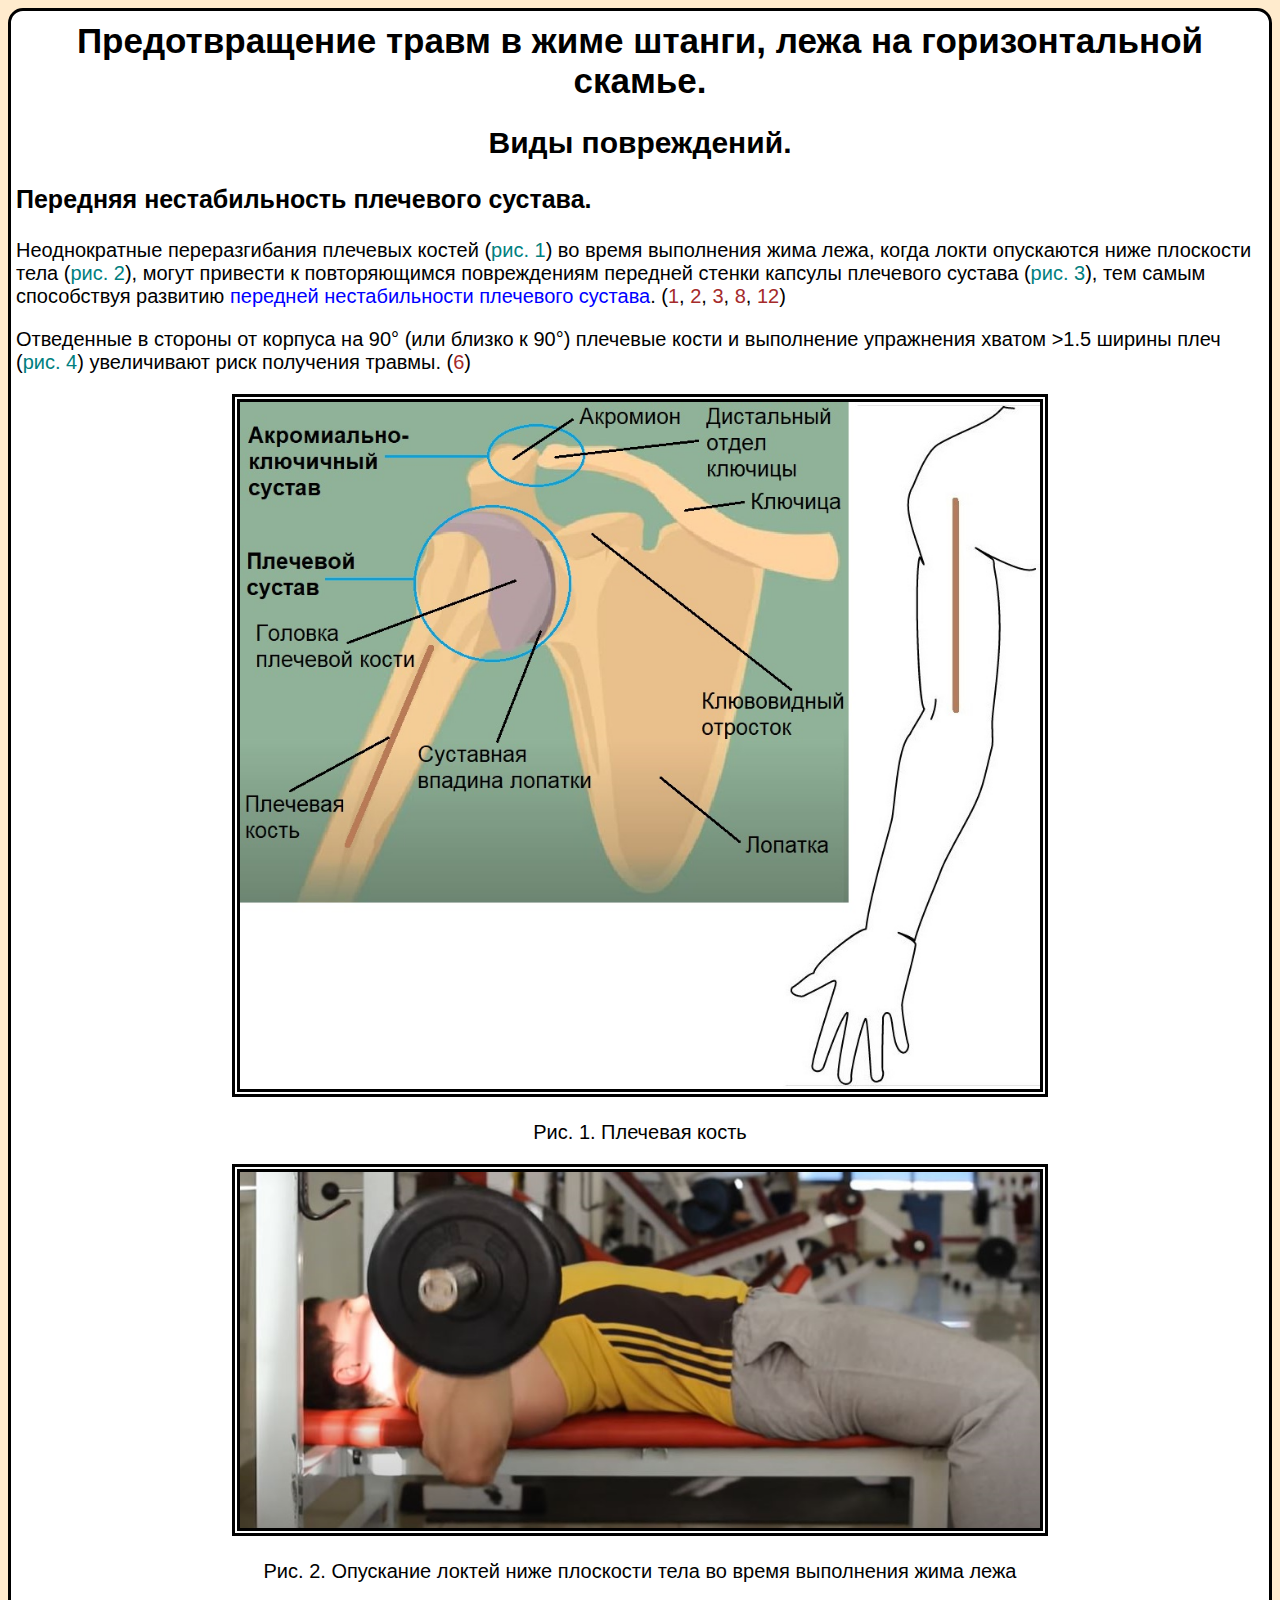
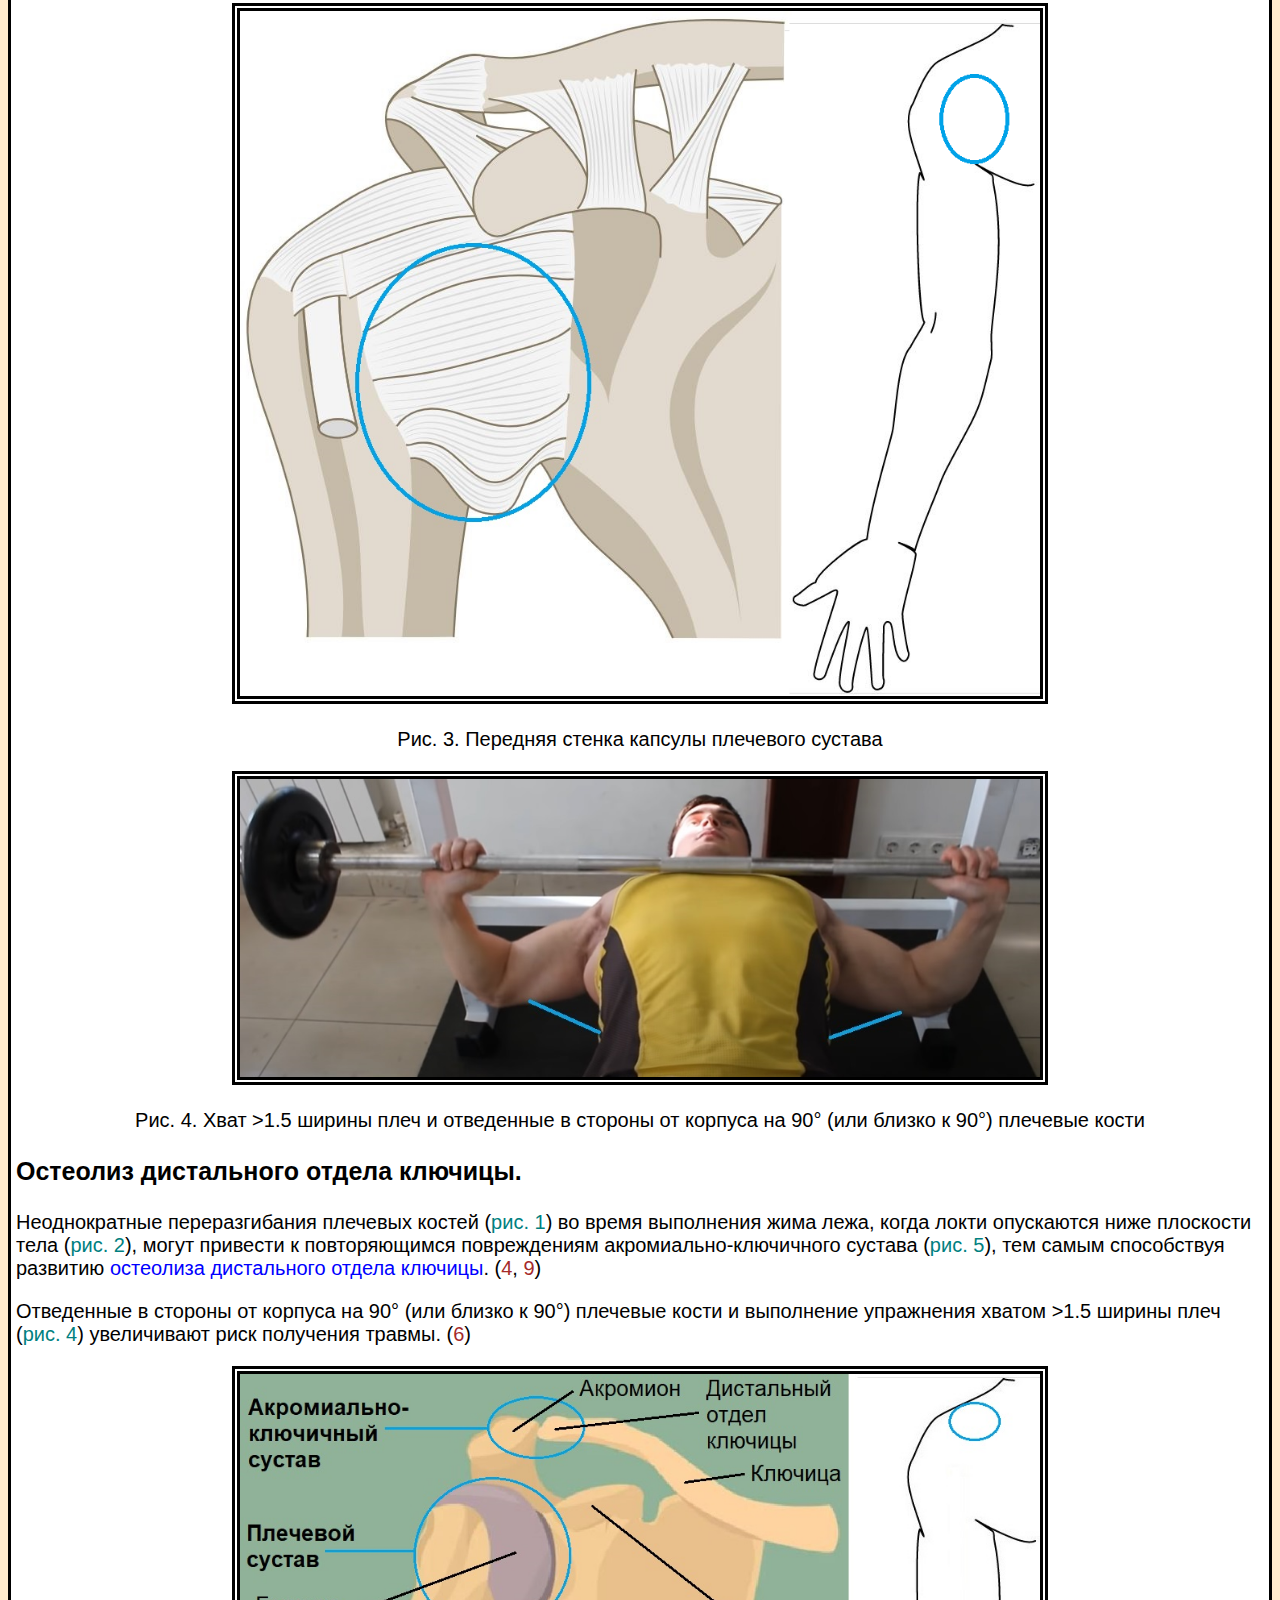
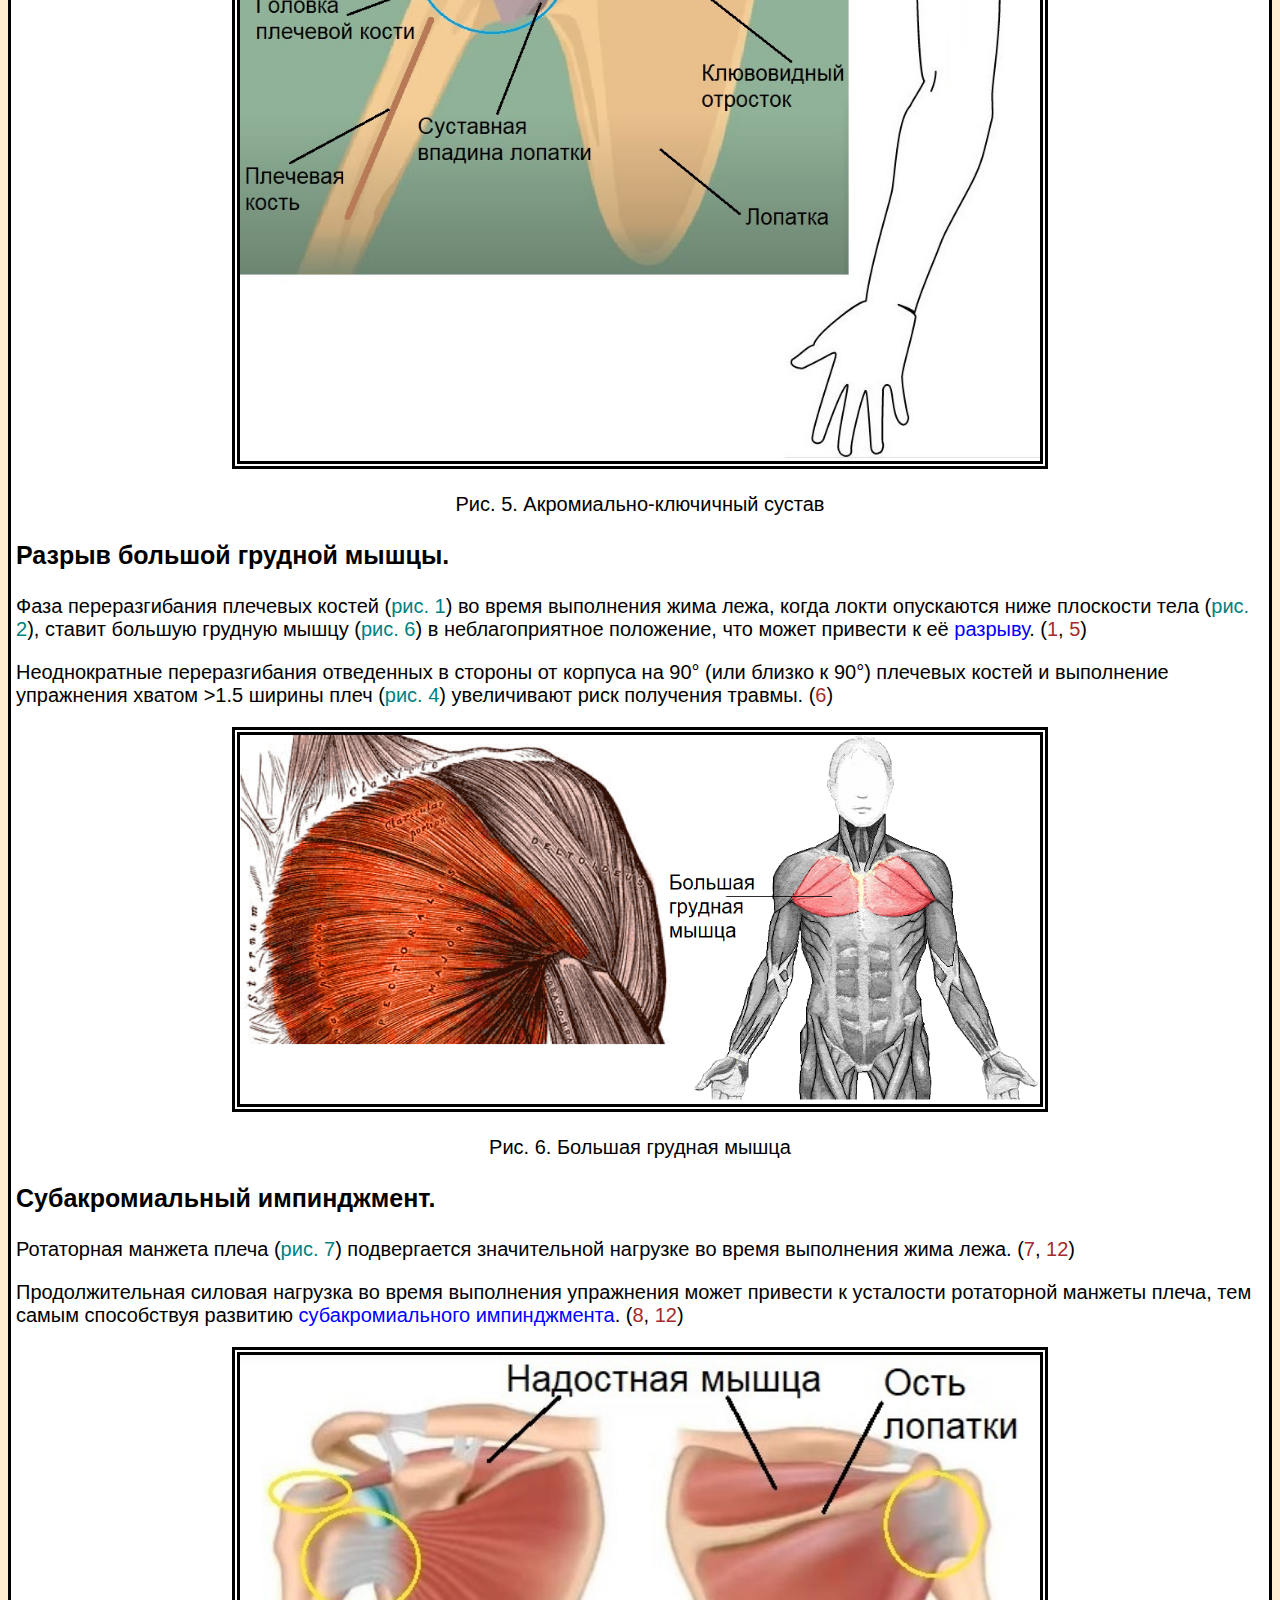
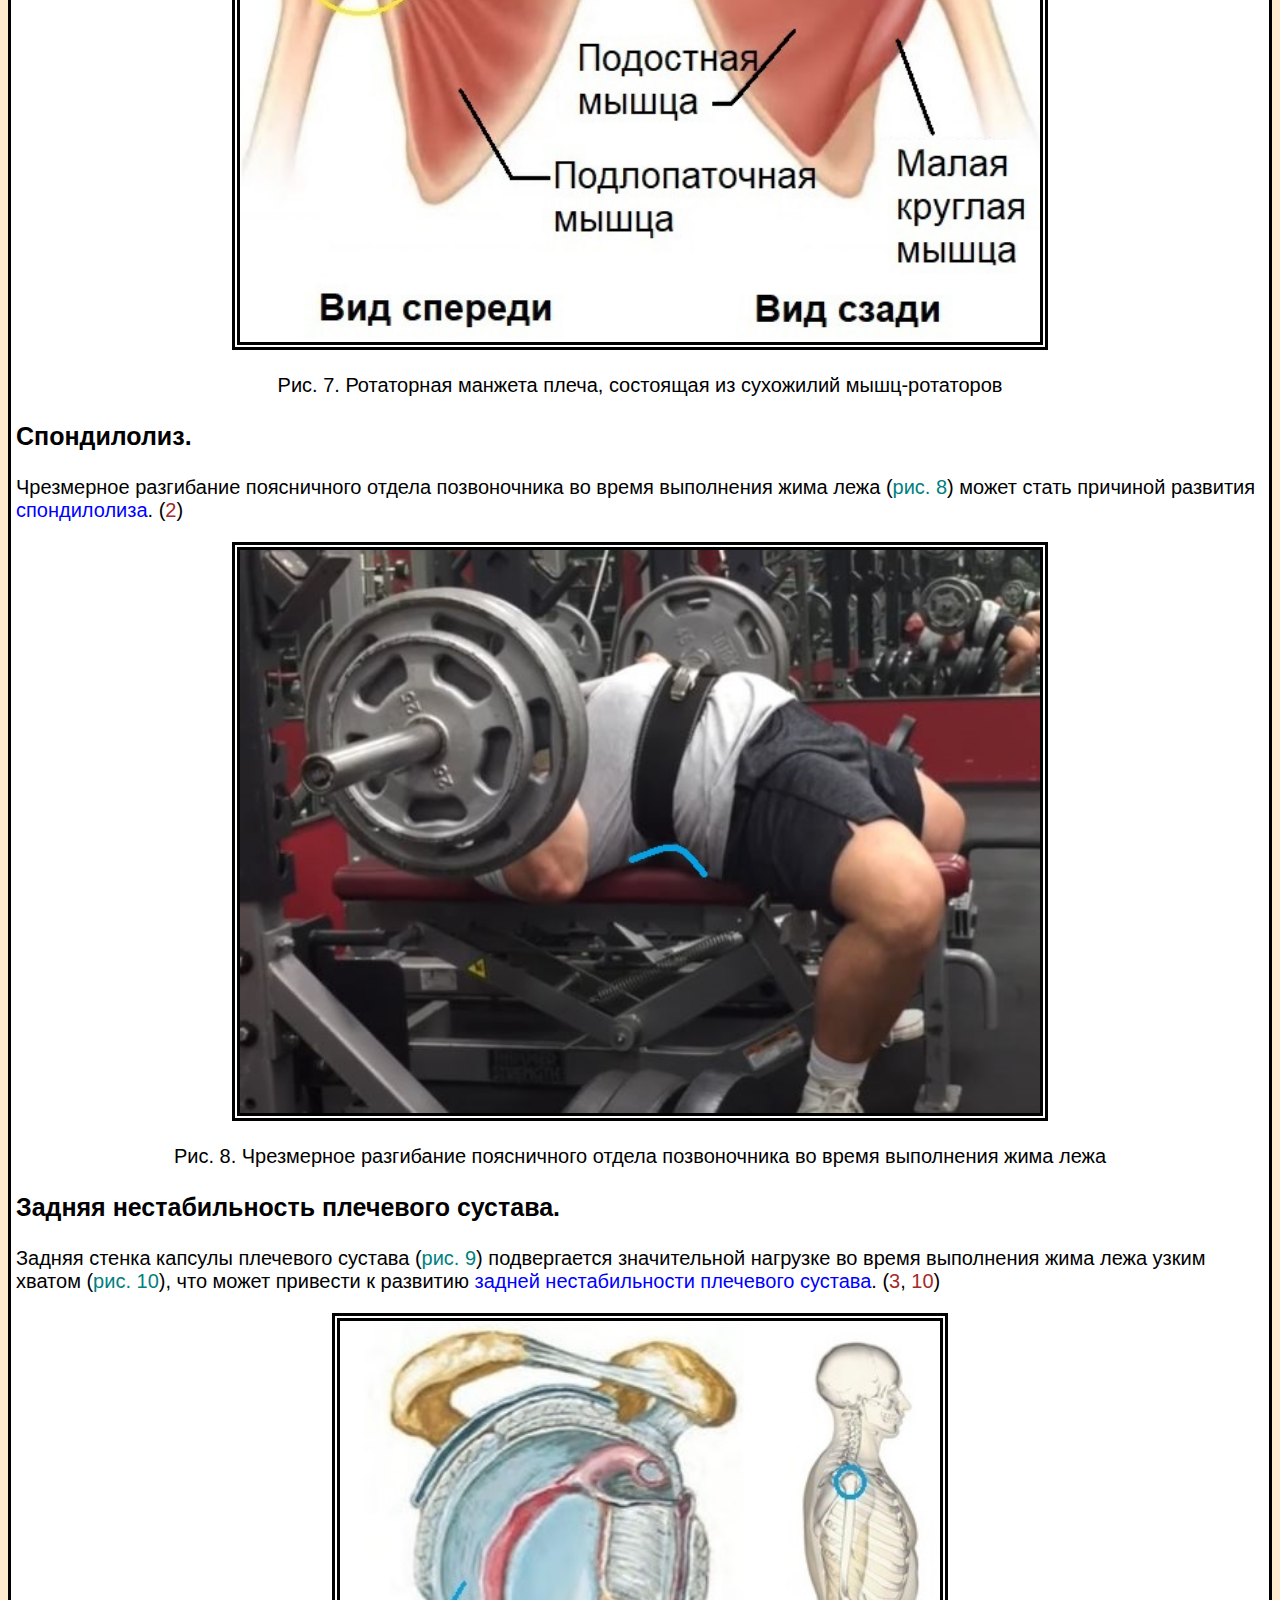
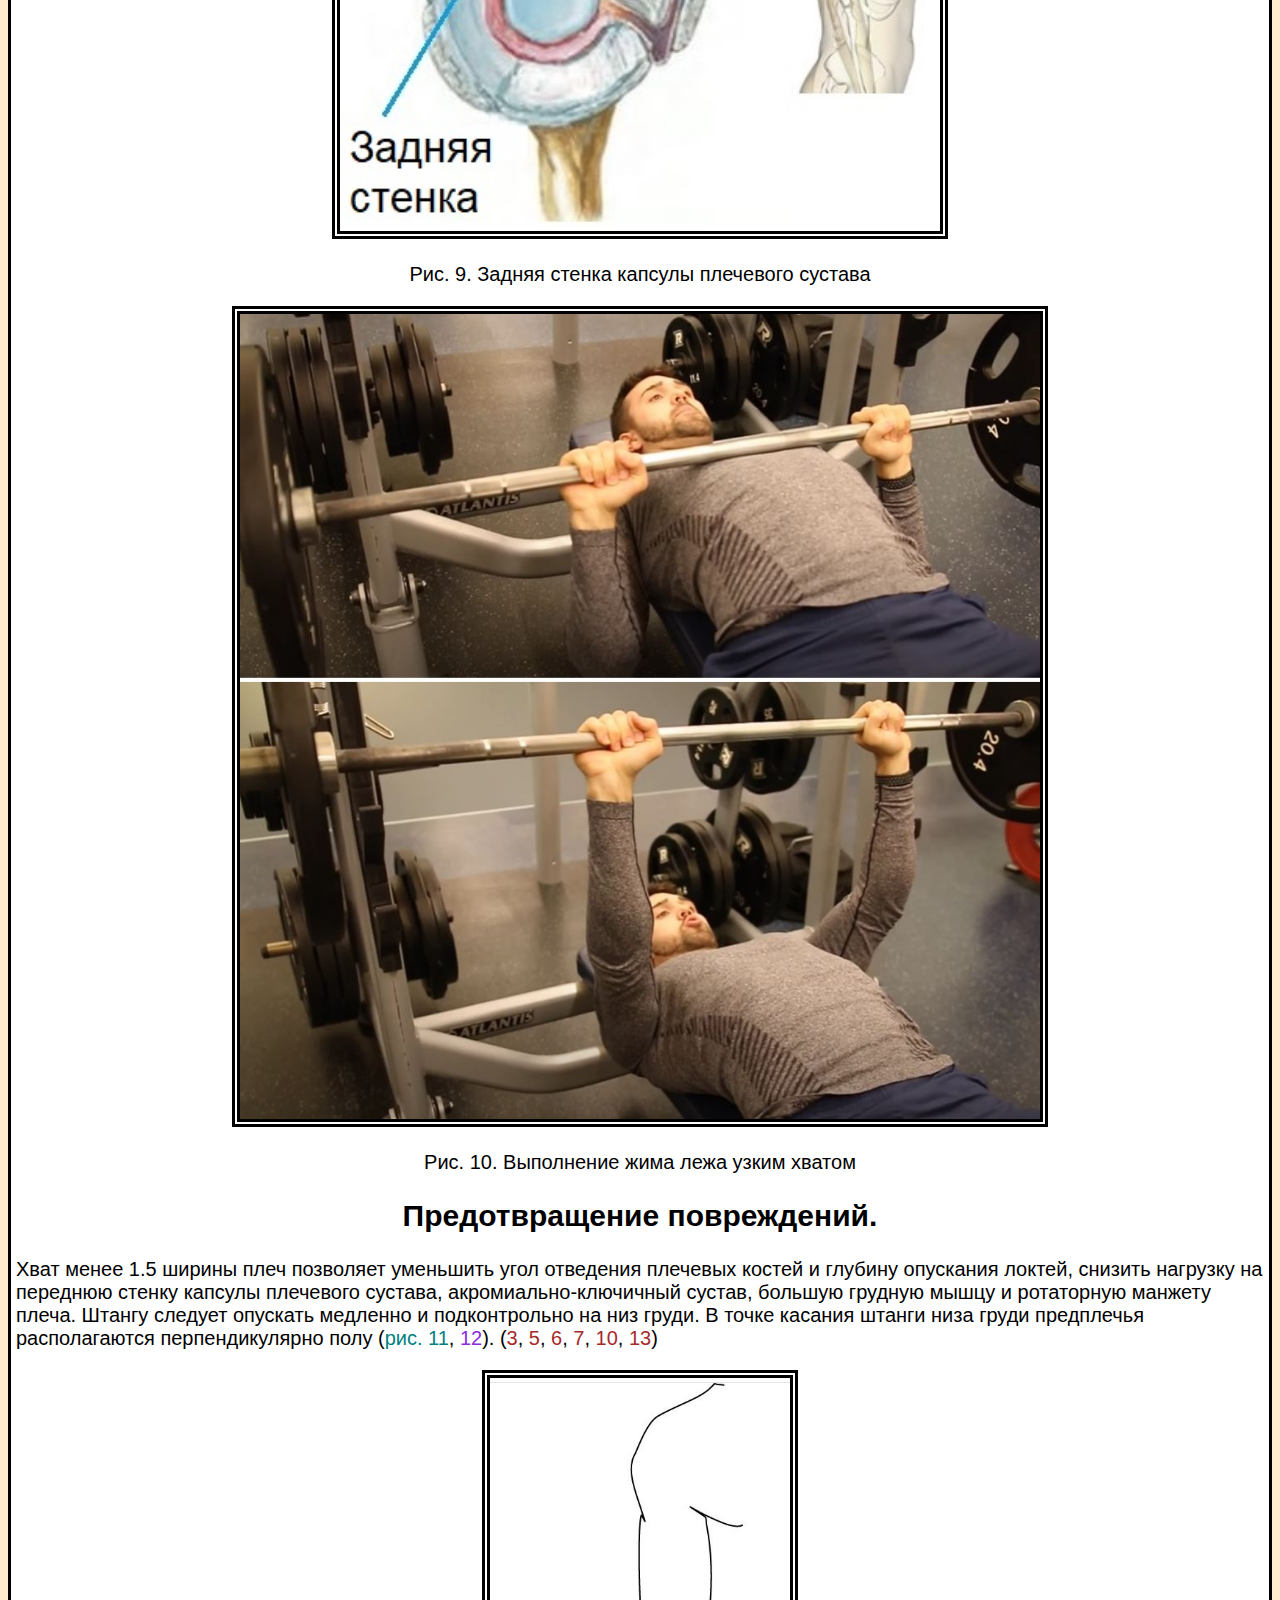
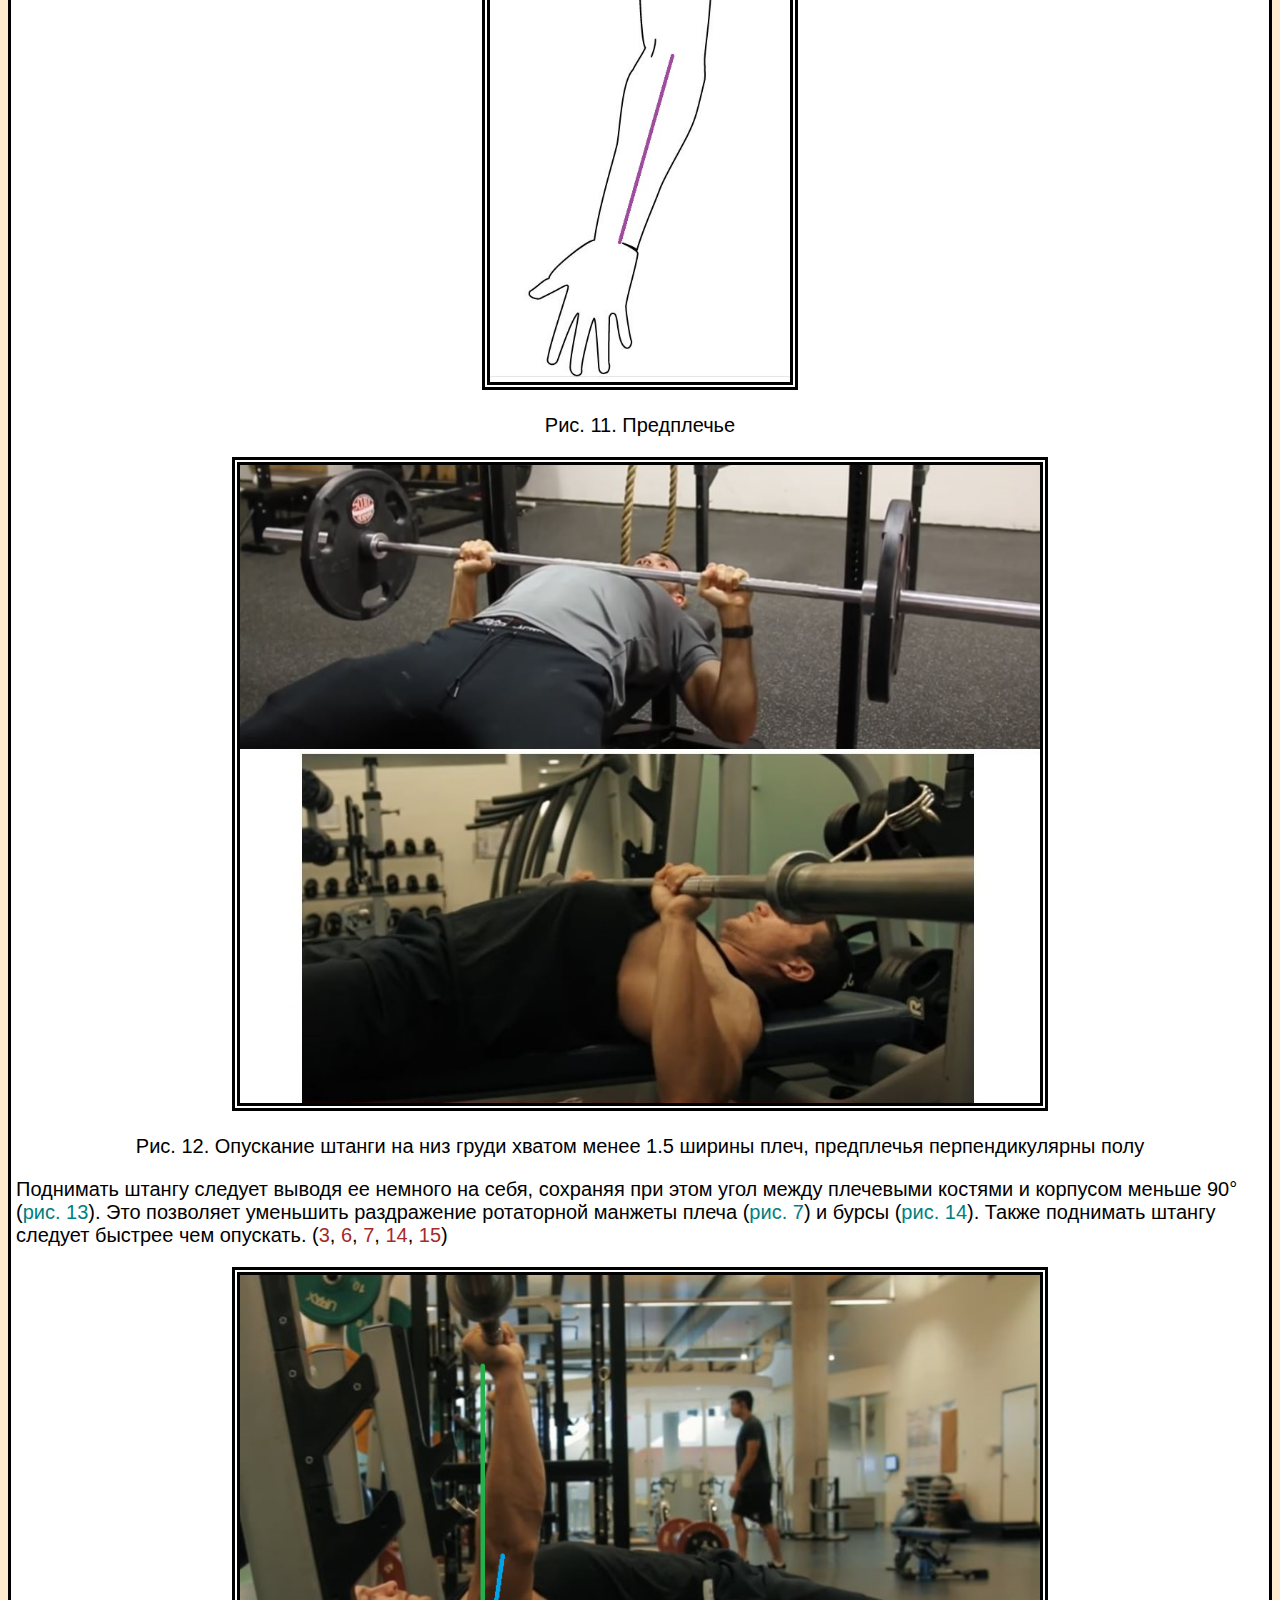
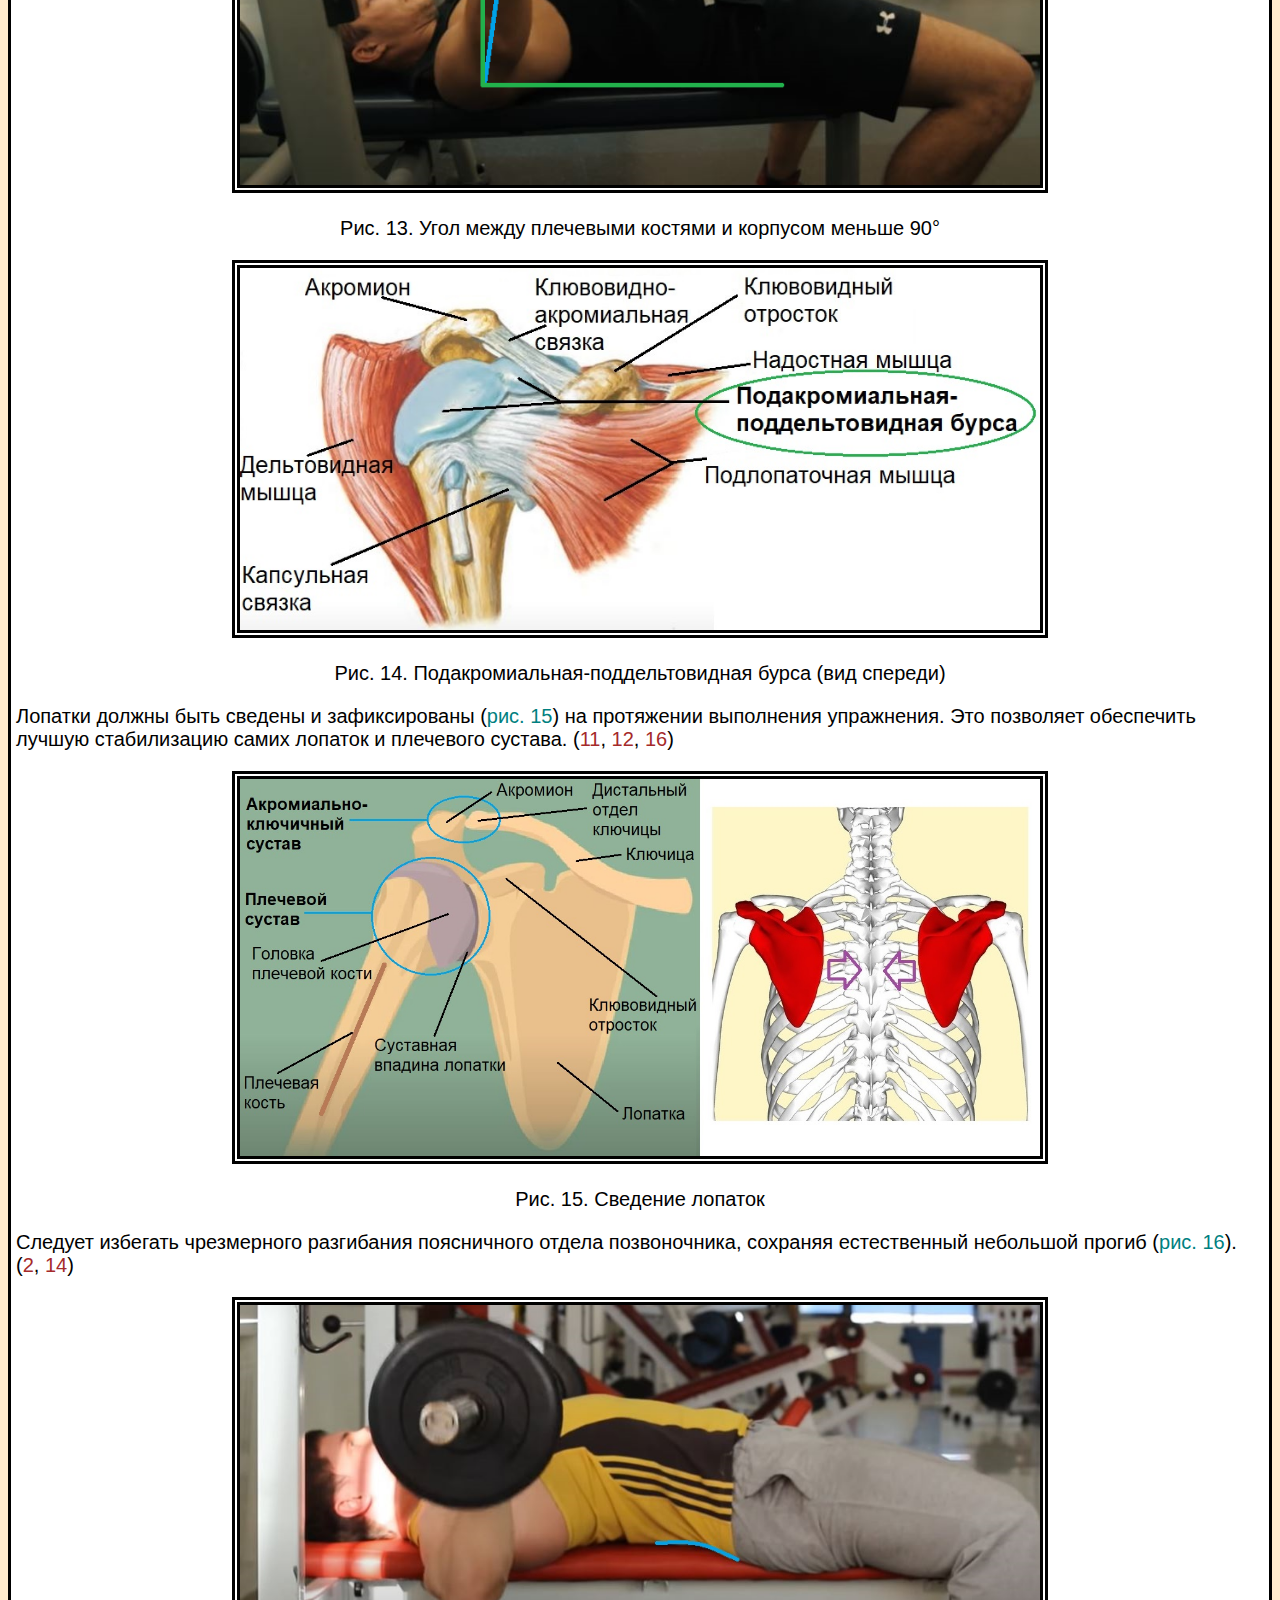
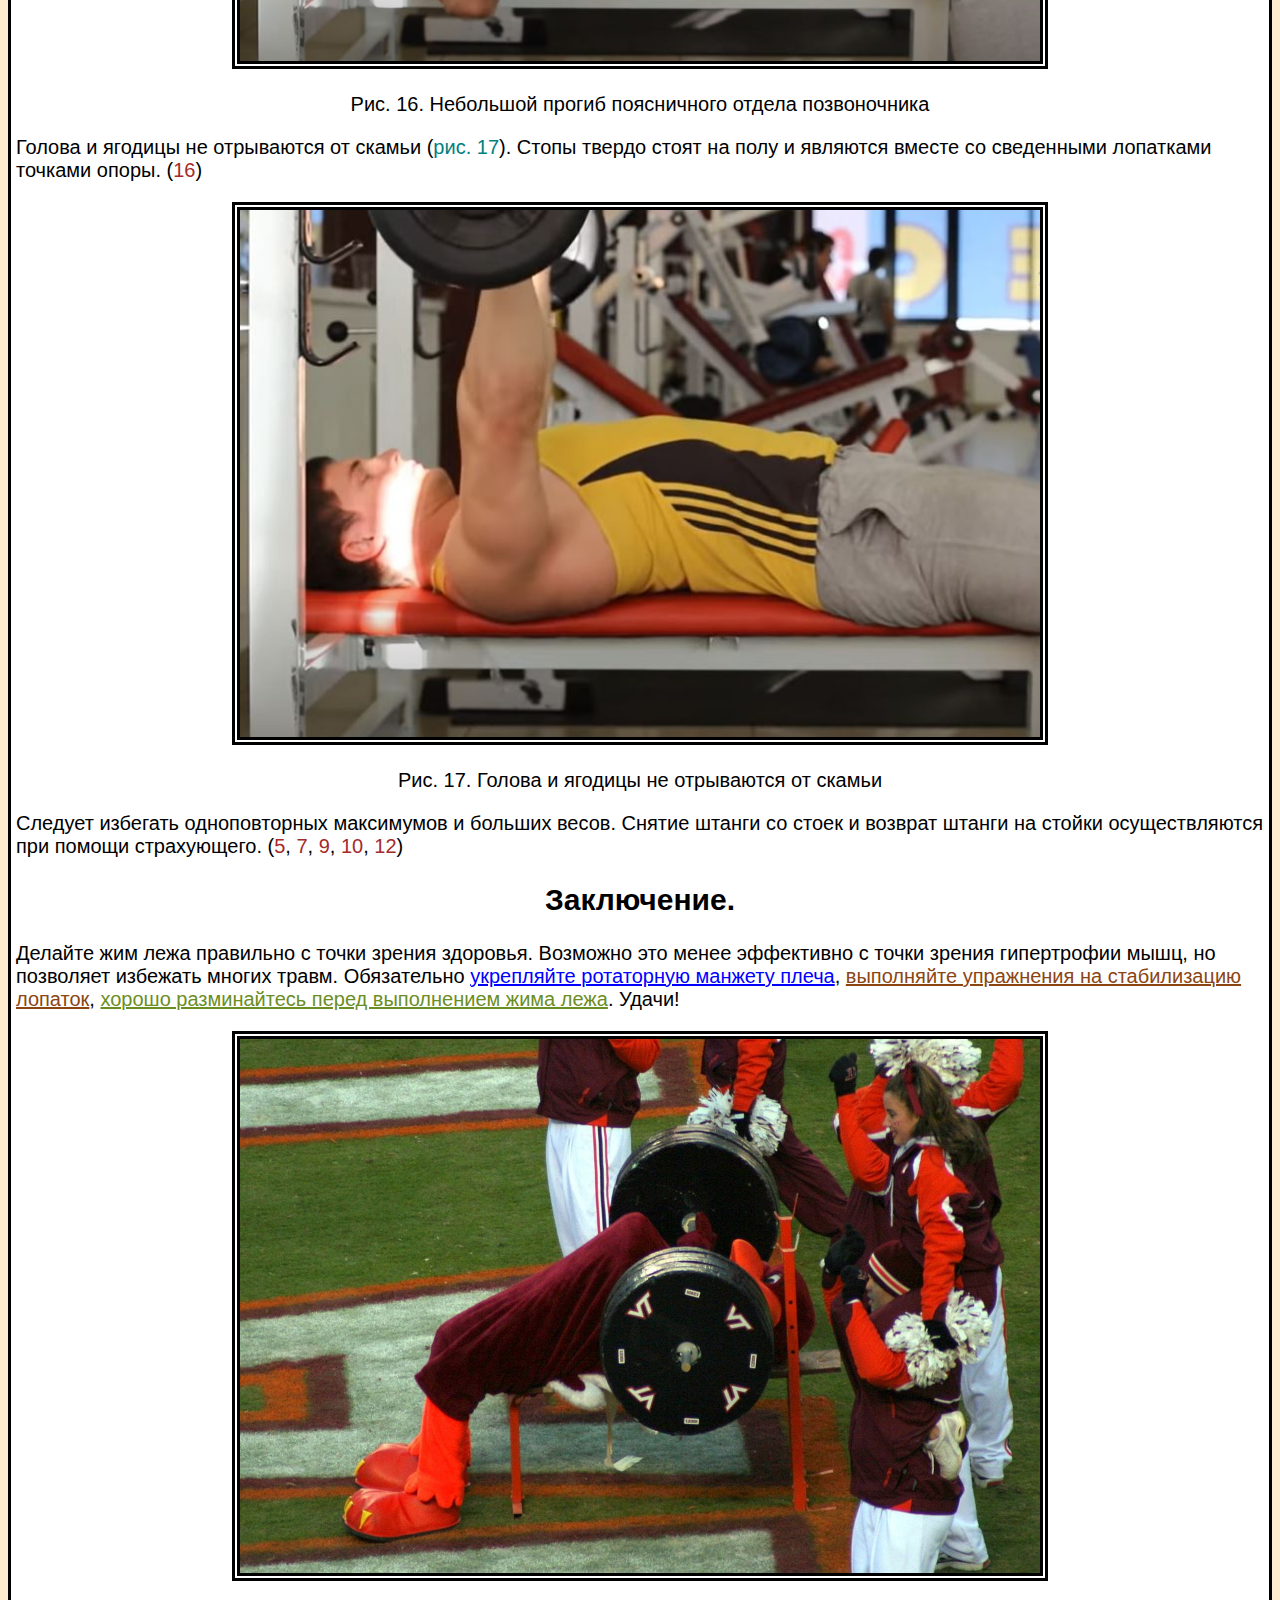
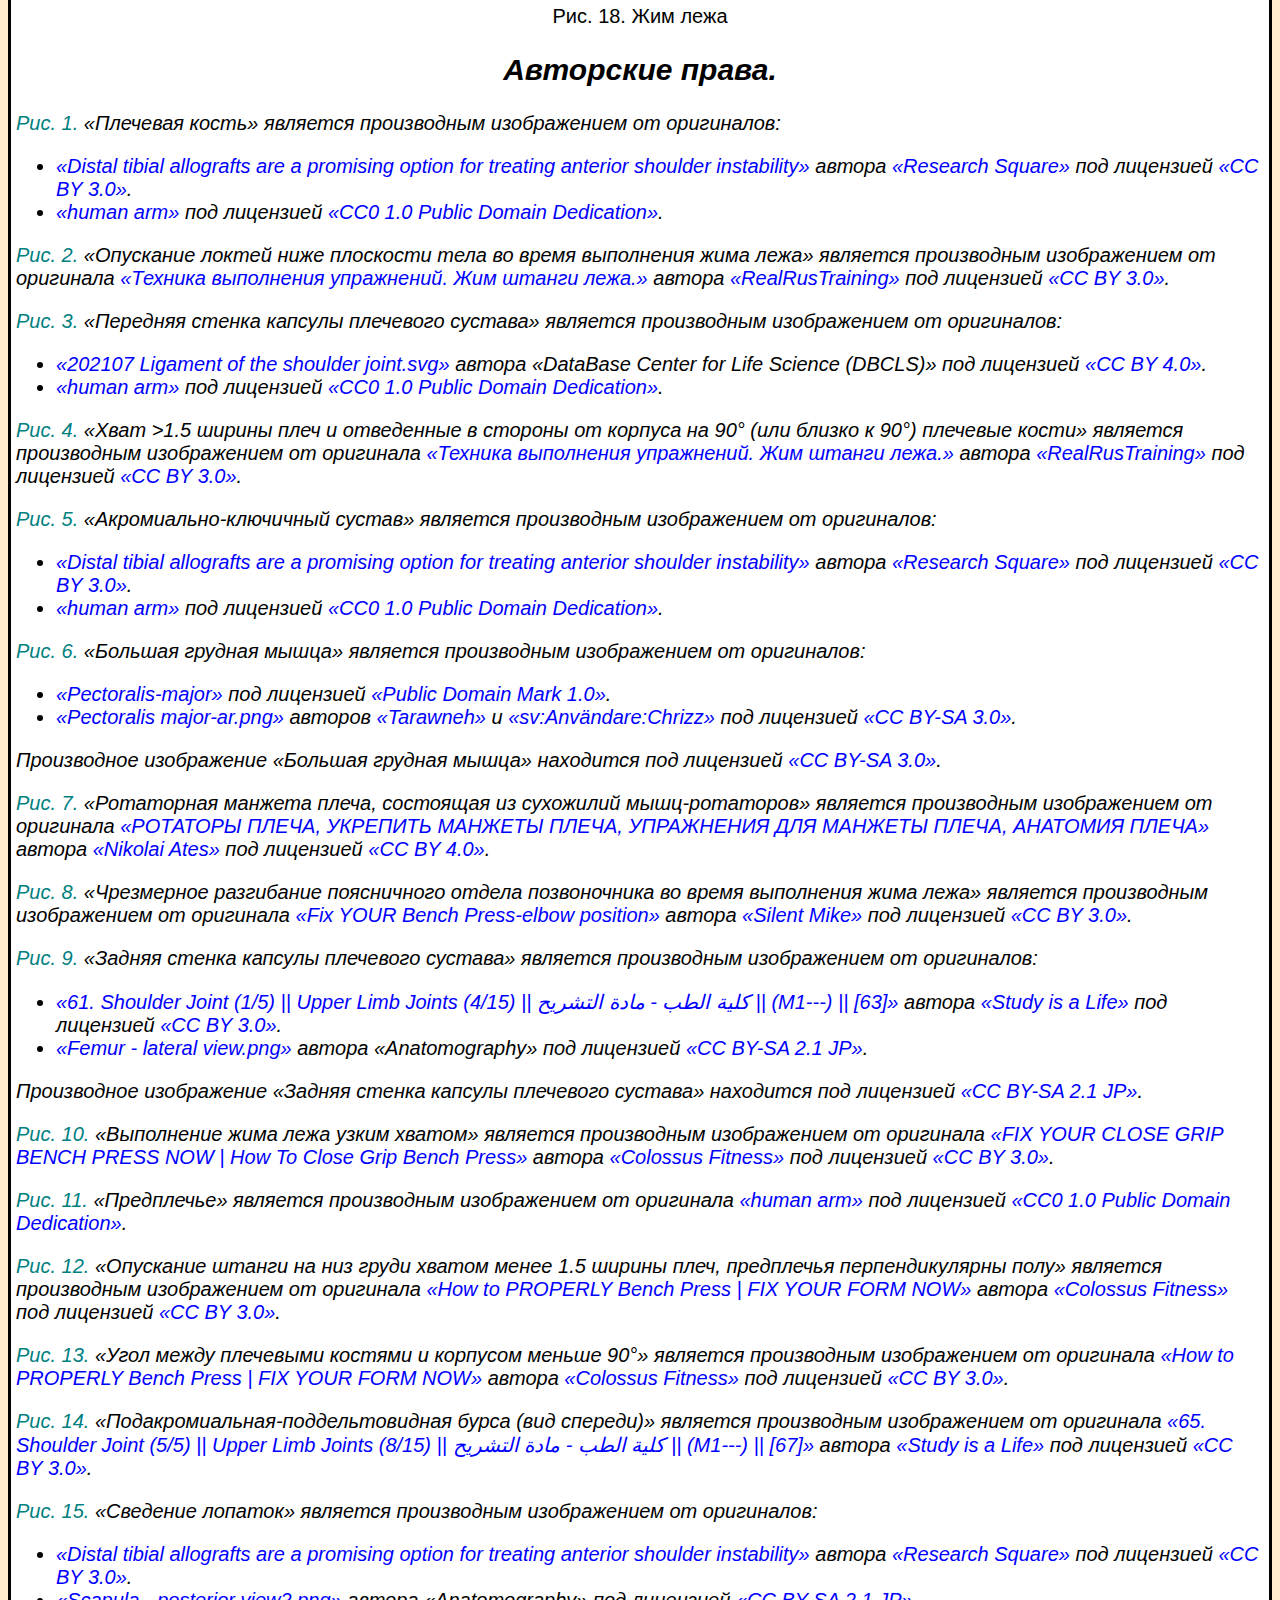
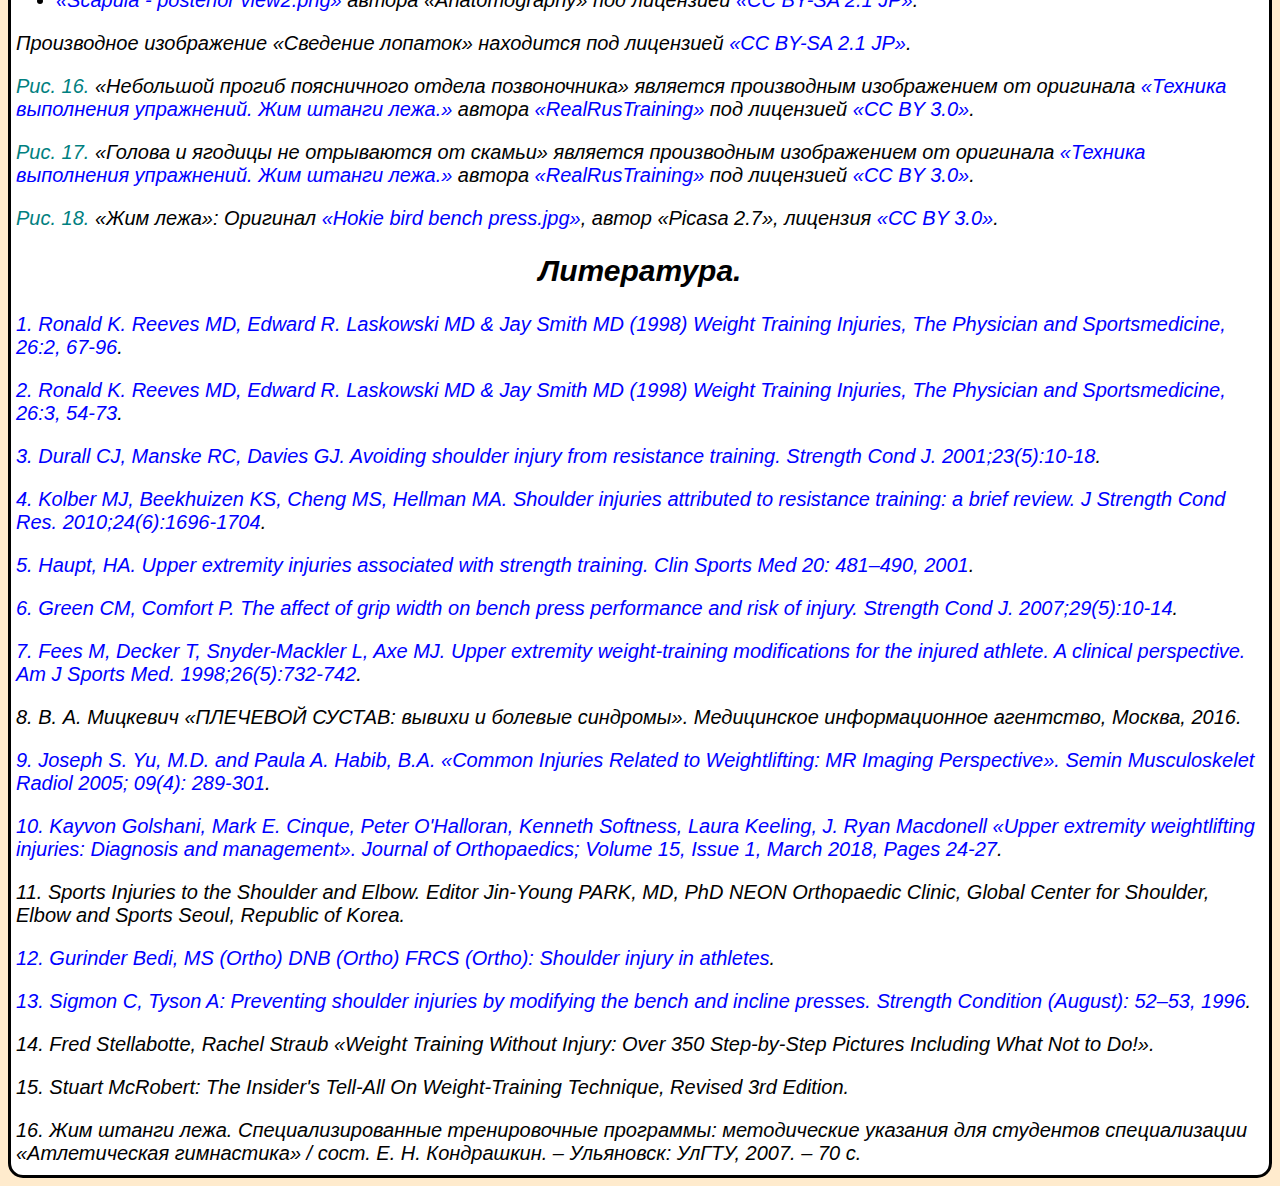
<file: index.html>
<!DOCTYPE html>
<html lang="ru">

<head>
    <meta charset="UTF-8">
    <meta name="viewport" content="width=device-width">
    <meta name="description" content="виды повреждений и их предотвращение в жиме лежа">
    <meta name="keywords" content="жим лежа, передняя нестабильность плечевого сустава, остеолиз дистального отдела ключицы, 
    разрыв большой грудной мышцы, импинджмент, спондилолиз, задняя нестабильность плечевого сустава">
    <title>Жим лежа без травм</title>
    <link rel="stylesheet" href="./css/style.css">
</head>

<body>
    <article>
        <header>
            <h1>Предотвращение травм в жиме штанги, лежа на горизонтальной скамье.</h1>
        </header>
        <main>
            <section>
                <h2>Виды повреждений.</h2>
                <section>
                    <h3>Передняя нестабильность плечевого сустава.</h3>
                    <p>Неоднократные переразгибания плечевых костей
                        (<a href="#img1" class="imgdop">рис. 1</a>)
                        во время выполнения жима лежа, когда локти опускаются ниже плоскости тела
                        (<a href="#img2" class="imgdop">рис. 2</a>),
                        могут привести к повторяющимся повреждениям передней стенки капсулы плечевого сустава
                        (<a href="#img3" class="imgdop">рис. 3</a>),
                        тем самым способствуя развитию
                        <a href="https://www.youtube.com/watch?v=wBUT03mpJxk" target="_blank">
                            передней нестабильности плечевого сустава</a>.
                        (<a href="#s1" class="dop">1</a>,
                        <a href="#s2" class="dop">2</a>,
                        <a href="#s3" class="dop">3</a>,
                        <a href="#s8" class="dop">8</a>,
                        <a href="#s12" class="dop">12</a>)
                    </p>
                    <p>Отведенные в стороны от корпуса на 90° (или близко к 90°) плечевые кости и выполнение упражнения
                        хватом >1.5 ширины плеч
                        (<a href="#img4" class="imgdop">рис. 4</a>)
                        увеличивают риск получения травмы.
                        (<a href="#s6" class="dop">6</a>)
                    </p>
                    <div class="flex">
                        <a href="./img/humerus.jpg" target="_blank">
                            <img src="./img/humerus.jpg" alt="" id="img1"></a>
                    </div>
                    <p class="title">Рис. 1. Плечевая кость</p>
                    <div class="flex">
                        <a href="./img/dropping-the-elbows.jpg" target="_blank">
                            <img src="./img/dropping-the-elbows.jpg" alt="" id="img2"></a>
                    </div>
                    <p class="title">Рис. 2. Опускание локтей ниже плоскости тела во время выполнения жима лежа</p>
                    <div class="flex">
                        <a href="./img/anterior-capsule.jpg" target="_blank">
                            <img src="./img/anterior-capsule.jpg" alt="" id="img3"></a>
                    </div>
                    <p class="title">Рис. 3. Передняя стенка капсулы плечевого сустава</p>
                    <div class="flex">
                        <a href="./img/grip-width-and-shoulders-abduction.jpg" target="_blank">
                            <img src="./img/grip-width-and-shoulders-abduction.jpg" alt="" id="img4"></a>
                    </div>
                    <p class="title">Рис. 4. Хват >1.5 ширины плеч и отведенные в стороны от корпуса на 90°
                        (или близко к 90°) плечевые кости</p>
                </section>
                <section>
                    <h3>Остеолиз дистального отдела ключицы.</h3>
                    <p>Неоднократные переразгибания плечевых костей
                        (<a href="#img1" class="imgdop">рис. 1</a>)
                        во время выполнения жима лежа, когда локти опускаются ниже плоскости тела
                        (<a href="#img2" class="imgdop">рис. 2</a>),
                        могут привести к повторяющимся повреждениям акромиально-ключичного сустава
                        (<a href="#img5" class="imgdop">рис. 5</a>),
                        тем самым способствуя развитию
                        <a href="https://www.youtube.com/watch?v=fHK1ltppumw" target="_blank">
                            остеолиза дистального отдела ключицы</a>.
                        (<a href="#s4" class="dop">4</a>,
                        <a href="#s9" class="dop">9</a>)
                    </p>
                    <p>Отведенные в стороны от корпуса на 90° (или близко к 90°) плечевые кости и выполнение упражнения
                        хватом >1.5 ширины плеч
                        (<a href="#img4" class="imgdop">рис. 4</a>)
                        увеличивают риск получения травмы.
                        (<a href="#s6" class="dop">6</a>)
                    </p>
                    <div class="flex">
                        <a href="./img/acromioclavicular-joint.jpg" target="_blank">
                            <img src="./img/acromioclavicular-joint.jpg" alt="" id="img5"></a>
                    </div>
                    <p class="title">Рис. 5. Акромиально-ключичный сустав</p>
                </section>
                <section>
                    <h3>Разрыв большой грудной мышцы.</h3>
                    <p>Фаза переразгибания плечевых костей
                        (<a href="#img1" class="imgdop">рис. 1</a>)
                        во время выполнения жима лежа, когда локти опускаются ниже плоскости тела
                        (<a href="#img2" class="imgdop">рис. 2</a>),
                        ставит большую грудную мышцу
                        (<a href="#img6" class="imgdop">рис. 6</a>)
                        в неблагоприятное положение, что может привести к её
                        <a href="https://www.youtube.com/watch?v=YGCdcaZpPQk" target="_blank">
                            разрыву</a>.
                        (<a href="#s1" class="dop">1</a>,
                        <a href="#s5" class="dop">5</a>)
                    </p>
                    <p>Неоднократные переразгибания отведенных в стороны от корпуса на 90° (или близко к 90°)
                        плечевых костей и выполнение упражнения хватом >1.5 ширины плеч
                        (<a href="#img4" class="imgdop">рис. 4</a>)
                        увеличивают риск получения травмы.
                        (<a href="#s6" class="dop">6</a>)
                    </p>
                    <div class="flex">
                        <a href="./img/pectoralis-major.jpg" target="_blank">
                            <img src="./img/pectoralis-major.jpg" alt="" id="img6"></a>
                    </div>
                    <p class="title">Рис. 6. Большая грудная мышца</p>
                </section>
                <section>
                    <h3>Субакромиальный импинджмент.</h3>
                    <p>Ротаторная манжета плеча
                        (<a href="#img7" class="imgdop">рис. 7</a>)
                        подвергается значительной нагрузке во время выполнения жима лежа.
                        (<a href="#s7" class="dop">7</a>,
                        <a href="#s12" class="dop">12</a>)
                    </p>
                    <p>Продолжительная силовая нагрузка во время выполнения упражнения может привести к усталости
                        ротаторной манжеты плеча, тем самым способствуя развитию
                        <a href="https://www.youtube.com/watch?v=K-Lmzs7NtBo" target="_blank">
                            субакромиального импинджмента</a>.
                        (<a href="#s8" class="dop">8</a>,
                        <a href="#s12" class="dop">12</a>)
                    </p>
                    <div class="flex">
                        <a href="./img/rotator-cuff.jpg" target="_blank">
                            <img src="./img/rotator-cuff.jpg" alt="" id="img7"></a>
                    </div>
                    <p class="title">Рис. 7. Ротаторная манжета плеча, состоящая из сухожилий мышц-ротаторов</p>
                </section>
                <section>
                    <h3>Cпондилолиз.</h3>
                    <p>Чрезмерное разгибание поясничного отдела позвоночника во время выполнения жима лежа
                        (<a href="#img8" class="imgdop">рис. 8</a>)
                        может стать причиной развития
                        <a href="https://www.youtube.com/watch?v=BdZrrIH6VXU" target="_blank">
                            спондилолиза</a>.
                        (<a href="#s2" class="dop">2</a>)
                    </p>
                    <div class="flex">
                        <a href="./img/hyperextending-the-lumbar-spine.jpg" target="_blank">
                            <img src="./img/hyperextending-the-lumbar-spine.jpg" alt="" id="img8"></a>
                    </div>
                    <p class="title">Рис. 8. Чрезмерное разгибание поясничного отдела позвоночника во время выполнения
                        жима лежа</p>
                </section>
                <section>
                    <h3>Задняя нестабильность плечевого сустава.</h3>
                    <p>Задняя стенка капсулы плечевого сустава
                        (<a href="#img9" class="imgdop">рис. 9</a>)
                        подвергается значительной нагрузке во время выполнения жима лежа узким хватом
                        (<a href="#img10" class="imgdop">рис. 10</a>),
                        что может привести к развитию
                        <a href="https://www.youtube.com/watch?v=wBUT03mpJxk" target="_blank">
                            задней нестабильности плечевого сустава</a>.
                        (<a href="#s3" class="dop">3</a>,
                        <a href="#s10" class="dop">10</a>)
                    </p>
                    <div class="flex">
                        <a href="./img/posterior-capsule.jpg" target="_blank">
                            <img src="./img/posterior-capsule.jpg" alt="" id="img9" class="capsule"></a>
                    </div>
                    <p class="title">Рис. 9. Задняя стенка капсулы плечевого сустава</p>
                    <div class="flex">
                        <a href="./img/narrow-grip-bench-press.jpg" target="_blank">
                            <img src="./img/narrow-grip-bench-press.jpg" alt="" id="img10"></a>
                    </div>
                    <p class="title">Рис. 10. Выполнение жима лежа узким хватом</p>
                </section>
            </section>
            <section>
                <h2>Предотвращение повреждений.</h2>
                <p>Хват менее 1.5 ширины плеч позволяет уменьшить угол отведения плечевых костей и глубину опускания
                    локтей, снизить нагрузку на переднюю стенку капсулы плечевого сустава, акромиально-ключичный
                    сустав, большую грудную мышцу и ротаторную манжету плеча. Штангу следует опускать медленно и
                    подконтрольно на низ груди. В точке касания штанги низа груди предплечья располагаются
                    перпендикулярно полу
                    (<a href="#img11" class="imgdop">рис. 11</a>,
                    <a href="#img12" class="imgcolor">12</a>).
                    (<a href="#s3" class="dop">3</a>,
                    <a href="#s5" class="dop">5</a>,
                    <a href="#s6" class="dop">6</a>,
                    <a href="#s7" class="dop">7</a>,
                    <a href="#s10" class="dop">10</a>,
                    <a href="#s13" class="dop">13</a>)
                </p>
                <div class="flex">
                    <a href="./img/forearm.jpg" target="_blank">
                        <img src="./img/forearm.jpg" alt="" class="forearm" id="img11"></a>
                </div>
                <p class="title">Рис. 11. Предплечье</p>
                <div class="flex">
                    <a href="./img/grip-width-and-lowering-the-bar.jpg" target="_blank">
                        <img src="./img/grip-width-and-lowering-the-bar.jpg" alt="" id="img12"></a>
                </div>
                <p class="title">Рис. 12. Опускание штанги на низ груди хватом менее 1.5 ширины плеч,
                    предплечья перпендикулярны полу</p>
                <p>Поднимать штангу следует выводя ее немного на себя, сохраняя при этом угол между плечевыми костями и
                    корпусом меньше 90°
                    (<a href="#img13" class="imgdop">рис. 13</a>).
                    Это позволяет уменьшить раздражение ротаторной манжеты плеча
                    (<a href="#img7" class="imgdop">рис. 7</a>)
                    и бурсы
                    (<a href="#img14" class="imgdop">рис. 14</a>).
                    Также поднимать штангу следует быстрее чем опускать.
                    (<a href="#s3" class="dop">3</a>,
                    <a href="#s6" class="dop">6</a>,
                    <a href="#s7" class="dop">7</a>,
                    <a href="#s14" class="dop">14</a>,
                    <a href="#s15" class="dop">15</a>)
                </p>
                <div class="flex">
                    <a href="./img/angle-between-humerus-and-torso.jpg" target="_blank">
                        <img src="./img/angle-between-humerus-and-torso.jpg" alt="" id="img13"></a>
                </div>
                <p class="title">Рис. 13. Угол между плечевыми костями и корпусом меньше 90°</p>
                <div class="flex">
                    <a href="./img/bursa.jpg" target="_blank">
                        <img src="./img/bursa.jpg" alt="" id="img14"></a>
                </div>
                <p class="title">Рис. 14. Подакромиальная-поддельтовидная бурса (вид спереди)</p>
                <p>Лопатки должны быть сведены и зафиксированы
                    (<a href="#img15" class="imgdop">рис. 15</a>)
                    на протяжении выполнения упражнения. Это позволяет обеспечить лучшую стабилизацию самих лопаток и
                    плечевого сустава.
                    (<a href="#s11" class="dop">11</a>,
                    <a href="#s12" class="dop">12</a>,
                    <a href="#s16" class="dop">16</a>)
                </p>
                <div class="flex">
                    <a href="./img/scapulae-retraction.jpg" target="_blank">
                        <img src="./img/scapulae-retraction.jpg" alt="" id="img15"></a>
                </div>
                <p class="title">Рис. 15. Сведение лопаток</p>
                <p>Следует избегать чрезмерного разгибания поясничного отдела позвоночника, сохраняя естественный
                    небольшой прогиб
                    (<a href="#img16" class="imgdop">рис. 16</a>).
                    (<a href="#s2" class="dop">2</a>,
                    <a href="#s14" class="dop">14</a>)
                </p>
                <div class="flex">
                    <a href="./img/extending-the-lumbar-spine.jpg" target="_blank">
                        <img src="./img/extending-the-lumbar-spine.jpg" alt="" id="img16"></a>
                </div>
                <p class="title">Рис. 16. Небольшой прогиб поясничного отдела позвоночника</p>
                <p>Голова и ягодицы не отрываются от скамьи
                    (<a href="#img17" class="imgdop">рис. 17</a>).
                    Стопы твердо стоят на полу и являются вместе со сведенными лопатками точками опоры.
                    (<a href="#s16" class="dop">16</a>)
                </p>
                <div class="flex">
                    <a href="./img/head-and-buttocks.jpg" target="_blank">
                        <img src="./img/head-and-buttocks.jpg" alt="" id="img17"></a>
                </div>
                <p class="title">Рис. 17. Голова и ягодицы не отрываются от скамьи</p>
                <p>Следует избегать одноповторных максимумов и больших весов. Снятие штанги со стоек и возврат
                    штанги на стойки осуществляются при помощи страхующего.
                    (<a href="#s5" class="dop">5</a>,
                    <a href="#s7" class="dop">7</a>,
                    <a href="#s9" class="dop">9</a>,
                    <a href="#s10" class="dop">10</a>,
                    <a href="#s12" class="dop">12</a>)
                </p>
            </section>
            <section>
                <h2>Заключение.</h2>
                <p>Делайте жим лежа правильно с точки зрения здоровья. Возможно это менее эффективно с точки зрения
                    гипертрофии мышц, но позволяет избежать многих травм. Обязательно
                    <a href="https://www.youtube.com/watch?v=4Zj1-et6Oyo" target="_blank" class="link0">
                        укрепляйте ротаторную манжету плеча</a>,
                    <a href="https://www.youtube.com/watch?v=cW3VpAuHNrQ" target="_blank" class="link1">
                        выполняйте упражнения на стабилизацию лопаток</a>,
                    <a href="https://www.youtube.com/watch?v=bUzY7JZRM1U" target="_blank" class="link2">
                        хорошо разминайтесь перед выполнением жима лежа</a>.
                    Удачи!
                </p>
                <div class="flex">
                    <a href="./img/bench-press.jpg" target="_blank">
                        <img src="./img/bench-press.jpg" alt="" id="img18"></a>
                </div>
                <p class="title">Рис. 18. Жим лежа</p>
            </section>
        </main>
        <footer>
            <section>
                <h2>Авторские права.</h2>
                <p>
                    <a href="#img1" class="imgdop">Рис. 1.</a>
                    «Плечевая кость»
                    является производным изображением от оригиналов:
                </p>
                <ul>
                    <li>
                        <a href="https://www.youtube.com/watch?v=6hk74AvyN5Y" target="_blank">
                            «Distal tibial allografts are a promising option for treating anterior shoulder
                            instability»</a>
                        автора
                        <a href="https://www.youtube.com/c/ResearchSquare" target="_blank">
                            «Research Square»</a>
                        под лицензией
                        <a href="https://creativecommons.org/licenses/by/3.0/" target="_blank">
                            «CC BY 3.0»</a>.
                    </li>
                    <li>
                        <a href="https://freesvg.org/human-arm" target="_blank">
                            «human arm»</a>
                        под лицензией
                        <a href="https://creativecommons.org/publicdomain/zero/1.0/" target="_blank">
                            «CC0 1.0 Public Domain Dedication»</a>.
                    </li>
                </ul>
                <p>
                    <a href="#img2" class="imgdop">Рис. 2.</a>
                    «Опускание локтей ниже плоскости тела во время выполнения жима лежа»
                    является производным изображением от оригинала
                    <a href="https://www.youtube.com/watch?v=ZsvEdOB3zX4" target="_blank">
                        «Техника выполнения упражнений. Жим штанги лежа.»</a>
                    автора
                    <a href="https://www.youtube.com/user/realrustraining" target="_blank">
                        «RealRusTraining»</a>
                    под лицензией
                    <a href="https://creativecommons.org/licenses/by/3.0/" target="_blank">
                        «CC BY 3.0»</a>.
                </p>
                <p>
                    <a href="#img3" class="imgdop">Рис. 3.</a>
                    «Передняя стенка капсулы плечевого сустава»
                    является производным изображением от оригиналов:
                </p>
                <ul>
                    <li>
                        <a href="https://commons.wikimedia.org/wiki/File:202107_Ligament_of_the_shoulder_joint.svg"
                            target="_blank">
                            «202107 Ligament of the shoulder joint.svg»</a>
                        автора
                        «DataBase Center for Life Science (DBCLS)»
                        под лицензией
                        <a href="https://creativecommons.org/licenses/by/4.0/" target="_blank">
                            «CC BY 4.0»</a>.
                    </li>
                    <li>
                        <a href="https://freesvg.org/human-arm" target="_blank">
                            «human arm»</a>
                        под лицензией
                        <a href="https://creativecommons.org/publicdomain/zero/1.0/" target="_blank">
                            «CC0 1.0 Public Domain Dedication»</a>.
                    </li>
                </ul>
                <p>
                    <a href="#img4" class="imgdop">Рис. 4.</a>
                    «Хват >1.5 ширины плеч и отведенные в стороны от корпуса на 90° (или близко к 90°)
                    плечевые кости»
                    является производным изображением от оригинала
                    <a href="https://www.youtube.com/watch?v=ZsvEdOB3zX4" target="_blank">
                        «Техника выполнения упражнений. Жим штанги лежа.»</a>
                    автора
                    <a href="https://www.youtube.com/user/realrustraining" target="_blank">
                        «RealRusTraining»</a>
                    под лицензией
                    <a href="https://creativecommons.org/licenses/by/3.0/" target="_blank">
                        «CC BY 3.0»</a>.
                </p>
                <p>
                    <a href="#img5" class="imgdop">Рис. 5.</a>
                    «Акромиально-ключичный сустав»
                    является производным изображением от оригиналов:
                </p>
                <ul>
                    <li>
                        <a href="https://www.youtube.com/watch?v=6hk74AvyN5Y" target="_blank">
                            «Distal tibial allografts are a promising option for treating anterior shoulder
                            instability»</a>
                        автора
                        <a href="https://www.youtube.com/c/ResearchSquare" target="_blank">
                            «Research Square»</a>
                        под лицензией
                        <a href="https://creativecommons.org/licenses/by/3.0/" target="_blank">
                            «CC BY 3.0»</a>.
                    </li>
                    <li>
                        <a href="https://freesvg.org/human-arm" target="_blank">
                            «human arm»</a>
                        под лицензией
                        <a href="https://creativecommons.org/publicdomain/zero/1.0/" target="_blank">
                            «CC0 1.0 Public Domain Dedication»</a>.
                    </li>
                </ul>
                <p>
                    <a href="#img6" class="imgdop">Рис. 6.</a>
                    «Большая грудная мышца»
                    является производным изображением от оригиналов:
                </p>
                <ul>
                    <li>
                        <a href="https://jenikirbyhistory.getarchive.net/amp/media/pectoralis-major-66df19"
                            target="_blank">
                            «Pectoralis-major»</a>
                        под лицензией
                        <a href="https://creativecommons.org/publicdomain/mark/1.0/" target="_blank">
                            «Public Domain Mark 1.0»</a>.
                    </li>
                    <li>
                        <a href="https://commons.wikimedia.org/wiki/File:Pectoralis_major-ar.png" target="_blank">
                            «Pectoralis major-ar.png»</a>
                        авторов
                        <a href="https://commons.wikimedia.org/wiki/User:Tarawneh" target="_blank">
                            «Tarawneh»</a>
                        и
                        <a href="https://sv.wikipedia.org/wiki/Anv%C3%A4ndare:Chrizz" target="_blank">
                            «sv:Användare:Chrizz»</a>
                        под лицензией
                        <a href="https://creativecommons.org/licenses/by-sa/3.0/" target="_blank">
                            «CC BY-SA 3.0»</a>.
                    </li>
                </ul>
                <p>
                    Производное изображение «Большая грудная мышца» находится под лицензией
                    <a href="https://creativecommons.org/licenses/by-sa/3.0/" target="_blank">
                        «CC BY-SA 3.0»</a>.
                </p>
                <p>
                    <a href="#img7" class="imgdop">Рис. 7.</a>
                    «Ротаторная манжета плеча, состоящая из сухожилий мышц-ротаторов»
                    является производным изображением от оригинала
                    <a href="https://www.youtube.com/watch?v=CxA-uoSn134" target="_blank">
                        «РОТАТОРЫ ПЛЕЧА, УКРЕПИТЬ МАНЖЕТЫ ПЛЕЧА, УПРАЖНЕНИЯ ДЛЯ МАНЖЕТЫ ПЛЕЧА, АНАТОМИЯ ПЛЕЧА»</a>
                    автора
                    <a href="https://www.youtube.com/c/NikolaiAtes" target="_blank">
                        «Nikolai Ates»</a>
                    под лицензией
                    <a href="https://creativecommons.org/licenses/by/4.0/" target="_blank">
                        «CC BY 4.0»</a>.
                </p>
                <p>
                    <a href="#img8" class="imgdop">Рис. 8.</a>
                    «Чрезмерное разгибание поясничного отдела позвоночника во время выполнения жима лежа»
                    является производным изображением от оригинала
                    <a href="https://www.youtube.com/watch?v=dWlzvTnO3yA" target="_blank">
                        «Fix YOUR Bench Press-elbow position»</a>
                    автора
                    <a href="https://www.youtube.com/c/SilentMike" target="_blank">
                        «Silent Mike»</a>
                    под лицензией
                    <a href="https://creativecommons.org/licenses/by/3.0/" target="_blank">
                        «CC BY 3.0»</a>.
                </p>
                <p>
                    <a href="#img9" class="imgdop">Рис. 9.</a>
                    «Задняя стенка капсулы плечевого сустава»
                    является производным изображением от оригиналов:
                </p>
                <ul>
                    <li>
                        <a href="https://www.youtube.com/watch?v=ph_2R54t9xI" target="_blank">
                            «61. Shoulder Joint (1/5) || Upper Limb Joints (4/15) || كلية الطب - مادة التشريح
                            || (M1---) || [63]»</a>
                        автора
                        <a href="https://www.youtube.com/channel/UCOfOw49Mmey5xNdVkhz-HJA" target="_blank">
                            «Study is a Life»</a>
                        под лицензией
                        <a href="https://creativecommons.org/licenses/by/3.0/" target="_blank">
                            «CC BY 3.0»</a>.
                    </li>
                    <li>
                        <a href="https://commons.wikimedia.org/wiki/File:Femur_-_lateral_view.png" target="_blank">
                            «Femur - lateral view.png»</a>
                        автора
                        «Anatomography»
                        под лицензией
                        <a href="https://creativecommons.org/licenses/by-sa/2.1/jp/deed.en" target="_blank">
                            «CC BY-SA 2.1 JP»</a>.
                    </li>
                </ul>
                <p>
                    Производное изображение «Задняя стенка капсулы плечевого сустава» находится под лицензией
                    <a href="https://creativecommons.org/licenses/by-sa/2.1/jp/deed.en" target="_blank">
                        «CC BY-SA 2.1 JP»</a>.
                </p>
                <p>
                    <a href="#img10" class="imgdop">Рис. 10.</a>
                    «Выполнение жима лежа узким хватом»
                    является производным изображением от оригинала
                    <a href="https://www.youtube.com/watch?v=i1uIv77eo6I" target="_blank">
                        «FIX YOUR CLOSE GRIP BENCH PRESS NOW | How To Close Grip Bench Press»</a>
                    автора
                    <a href="https://www.youtube.com/c/ColossusFitness" target="_blank">
                        «Colossus Fitness»</a>
                    под лицензией
                    <a href="https://creativecommons.org/licenses/by/3.0/" target="_blank">
                        «CC BY 3.0»</a>.
                </p>
                <p>
                    <a href="#img11" class="imgdop">Рис. 11.</a>
                    «Предплечье»
                    является производным изображением от оригинала
                    <a href="https://freesvg.org/human-arm" target="_blank">
                        «human arm»</a>
                    под лицензией
                    <a href="https://creativecommons.org/publicdomain/zero/1.0/" target="_blank">
                        «CC0 1.0 Public Domain Dedication»</a>.
                </p>
                <p>
                    <a href="#img12" class="imgdop">Рис. 12.</a>
                    «Опускание штанги на низ груди хватом менее 1.5 ширины плеч,
                    предплечья перпендикулярны полу»
                    является производным изображением от оригинала
                    <a href="https://www.youtube.com/watch?v=-i0wwCo_WiA" target="_blank">
                        «How to PROPERLY Bench Press | FIX YOUR FORM NOW»</a>
                    автора
                    <a href="https://www.youtube.com/c/ColossusFitness" target="_blank">
                        «Colossus Fitness»</a>
                    под лицензией
                    <a href="https://creativecommons.org/licenses/by/3.0/" target="_blank">
                        «CC BY 3.0»</a>.
                </p>
                <p>
                    <a href="#img13" class="imgdop">Рис. 13.</a>
                    «Угол между плечевыми костями и корпусом меньше 90°»
                    является производным изображением от оригинала
                    <a href="https://www.youtube.com/watch?v=-i0wwCo_WiA" target="_blank">
                        «How to PROPERLY Bench Press | FIX YOUR FORM NOW»</a>
                    автора
                    <a href="https://www.youtube.com/c/ColossusFitness" target="_blank">
                        «Colossus Fitness»</a>
                    под лицензией
                    <a href="https://creativecommons.org/licenses/by/3.0/" target="_blank">
                        «CC BY 3.0»</a>.
                </p>
                <p>
                    <a href="#img14" class="imgdop">Рис. 14.</a>
                    «Подакромиальная-поддельтовидная бурса (вид спереди)»
                    является производным изображением от оригинала
                    <a href="https://www.youtube.com/watch?v=HJTkizFuX5c" target="_blank">
                        «65. Shoulder Joint (5/5) || Upper Limb Joints (8/15) || كلية الطب -
                        مادة التشريح
                        || (M1---) || [67]»</a>
                    автора
                    <a href="https://www.youtube.com/channel/UCOfOw49Mmey5xNdVkhz-HJA" target="_blank">
                        «Study is a Life»</a>
                    под лицензией
                    <a href="https://creativecommons.org/licenses/by/3.0/" target="_blank">
                        «CC BY 3.0»</a>.
                </p>
                <p>
                    <a href="#img15" class="imgdop">Рис. 15.</a>
                    «Сведение лопаток»
                    является производным изображением от оригиналов:
                </p>
                <ul>
                    <li>
                        <a href="https://www.youtube.com/watch?v=6hk74AvyN5Y" target="_blank">
                            «Distal tibial allografts are a promising option for treating anterior shoulder
                            instability»</a>
                        автора
                        <a href="https://www.youtube.com/c/ResearchSquare" target="_blank">
                            «Research Square»</a>
                        под лицензией
                        <a href="https://creativecommons.org/licenses/by/3.0/" target="_blank">
                            «CC BY 3.0»</a>.
                    </li>
                    <li>
                        <a href="https://commons.wikimedia.org/wiki/File:Scapula_-_posterior_view2.png" target="_blank">
                            «Scapula - posterior view2.png»</a>
                        автора
                        «Anatomography»
                        под лицензией
                        <a href="https://creativecommons.org/licenses/by-sa/2.1/jp/deed.en" target="_blank">
                            «CC BY-SA 2.1 JP»</a>.
                    </li>
                </ul>
                <p>
                    Производное изображение «Сведение лопаток» находится под лицензией
                    <a href="https://creativecommons.org/licenses/by-sa/2.1/jp/deed.en" target="_blank">
                        «CC BY-SA 2.1 JP»</a>.
                </p>
                <p>
                    <a href="#img16" class="imgdop">Рис. 16.</a>
                    «Небольшой прогиб поясничного отдела позвоночника»
                    является производным изображением от оригинала
                    <a href="https://www.youtube.com/watch?v=ZsvEdOB3zX4" target="_blank">
                        «Техника выполнения упражнений. Жим штанги лежа.»</a>
                    автора
                    <a href="https://www.youtube.com/user/realrustraining" target="_blank">
                        «RealRusTraining»</a>
                    под лицензией
                    <a href="https://creativecommons.org/licenses/by/3.0/" target="_blank">
                        «CC BY 3.0»</a>.
                </p>
                <p>
                    <a href="#img17" class="imgdop">Рис. 17.</a>
                    «Голова и ягодицы не отрываются от скамьи»
                    является производным изображением от оригинала
                    <a href="https://www.youtube.com/watch?v=ZsvEdOB3zX4" target="_blank">
                        «Техника выполнения упражнений. Жим штанги лежа.»</a>
                    автора
                    <a href="https://www.youtube.com/user/realrustraining" target="_blank">
                        «RealRusTraining»</a>
                    под лицензией
                    <a href="https://creativecommons.org/licenses/by/3.0/" target="_blank">
                        «CC BY 3.0»</a>.
                </p>
                <p>
                    <a href="#img18" class="imgdop">Рис. 18.</a>
                    «Жим лежа»:
                    Оригинал
                    <a href="https://en.wikipedia.org/wiki/File:Hokie_bird_bench_press.jpg" target="_blank">
                        «Hokie bird bench press.jpg»</a>,
                    автор
                    «Picasa 2.7»,
                    лицензия
                    <a href="https://creativecommons.org/licenses/by/3.0/" target="_blank">
                        «CC BY 3.0»</a>.
                </p>
            </section>
            <section>
                <h2>Литература.</h2>
                <p id="s1">
                    <a href="https://www.tandfonline.com/doi/abs/10.3810/psm.1998.02.939" target="_blank">
                        1.
                        Ronald
                        K. Reeves MD,
                        Edward R. Laskowski MD & Jay Smith MD (1998) Weight Training
                        Injuries,
                        The Physician and Sportsmedicine, 26:2, 67-96</a>.
                </p>
                <p id="s2">
                    <a href="https://www.tandfonline.com/doi/abs/10.1080/00913847.1998.11440348" target="_blank">
                        2.
                        Ronald K. Reeves
                        MD, Edward R. Laskowski MD & Jay Smith MD (1998) Weight Training
                        Injuries,
                        The Physician and Sportsmedicine, 26:3, 54-73</a>.
                </p>
                <p id="s3">
                    <a href="https://journals.lww.com/nsca-scj/Citation/2001/10000/Avoiding_Shoulder_Injury_From_Resistance_Training.2.aspx"
                        target="_blank">
                        3.
                        Durall CJ, Manske RC, Davies GJ. Avoiding shoulder injury from resistance training.
                        Strength
                        Cond J. 2001;23(5):10-18</a>.
                </p>
                <p id="s4">
                    <a href="https://journals.lww.com/nsca-jscr/Fulltext/2010/06000/Shoulder_Injuries_Attributed_to_Resistance.36.aspx"
                        target="_blank">
                        4.
                        Kolber MJ, Beekhuizen KS, Cheng MS, Hellman MA. Shoulder injuries attributed to
                        resistance
                        training: a brief review. J Strength Cond Res. 2010;24(6):1696-1704</a>.
                </p>
                <p id="s5">
                    <a href="https://www.sciencedirect.com/science/article/abs/pii/S0278591905702647?via%3Dihub"
                        target="_blank">
                        5.
                        Haupt, HA. Upper extremity injuries associated with strength training. Clin Sports
                        Med 20:
                        481–490, 2001</a>.
                </p>
                <p id="s6">
                    <a href="https://journals.lww.com/nsca-scj/Abstract/2007/10000/The_Affect_of_Grip_Width_on_Bench_Press.1.aspx"
                        target="_blank">
                        6.
                        Green CM, Comfort P. The affect of grip width on bench press performance and
                        risk
                        of injury.
                        Strength Cond J. 2007;29(5):10-14</a>.
                </p>
                <p id="s7">
                    <a href="https://journals.sagepub.com/doi/abs/10.1177/03635465980260052301?sid=3955e78e-9521-4d7a-9885-f677dde98fff"
                        target="_blank">
                        7.
                        Fees M, Decker T, Snyder-Mackler L, Axe MJ. Upper extremity weight-training
                        modifications for
                        the injured athlete. A clinical perspective. Am J Sports Med. 1998;26(5):732-742</a>.
                </p>
                <p id="s8">
                    8.
                    В. А. Мицкевич «ПЛЕЧЕВОЙ СУСТАВ: вывихи и болевые синдромы». Медицинское
                    информационное
                    агентство, Москва, 2016.
                </p>
                <p id="s9">
                    <a href="https://www.thieme-connect.de/products/ejournals/abstract/10.1055/s-2005-923375"
                        target="_blank">
                        9.
                        Joseph S. Yu, M.D. and Paula A. Habib, B.A. «Common Injuries Related to
                        Weightlifting: MR
                        Imaging Perspective». Semin Musculoskelet Radiol 2005; 09(4): 289-301</a>.
                </p>
                <p id="s10">
                    <a href="https://www.sciencedirect.com/science/article/abs/pii/S0972978X17301332?via%3Dihub"
                        target="_blank">
                        10.
                        Kayvon Golshani, Mark E. Cinque, Peter O'Halloran, Kenneth Softness, Laura
                        Keeling, J. Ryan
                        Macdonell «Upper extremity weightlifting injuries: Diagnosis and management». Journal of
                        Orthopaedics; Volume 15, Issue 1, March 2018, Pages 24-27</a>.
                </p>
                <p id="s11">
                    11.
                    Sports Injuries to the Shoulder and Elbow. Editor Jin-Young PARK, MD, PhD
                    NEON Orthopaedic Clinic, Global Center for Shoulder, Elbow and Sports
                    Seoul, Republic of Korea.
                </p>
                <p id="s12">
                    <a href="https://www.journal-cot.com/article/S0976-5662(11)60050-7/pdf" target="_blank">
                        12.
                        Gurinder Bedi, MS
                        (Ortho) DNB (Ortho) FRCS (Ortho): Shoulder injury in
                        athletes</a>.
                </p>
                <p id="s13">
                    <a href="https://journals.lww.com/nsca-scj/Citation/1996/08000/REHAB_TIPS__Preventing_Shoulder_Injuries_by.10.aspx"
                        target="_blank">
                        13.
                        Sigmon C, Tyson A: Preventing shoulder injuries by modifying the bench and incline
                        presses.
                        Strength Condition (August): 52–53, 1996</a>.
                </p>
                <p id="s14">
                    14.
                    Fred Stellabotte, Rachel Straub «Weight Training Without Injury: Over 350
                    Step-by-Step
                    Pictures Including What Not to Do!».
                </p>
                <p id="s15">
                    15.
                    Stuart McRobert: The Insider's Tell-All On Weight-Training Technique, Revised 3rd
                    Edition.
                </p>
                <p class="end" id="s16">
                    16.
                    Жим штанги лежа. Специализированные тренировочные программы: методические
                    указания
                    для
                    студентов специализации «Атлетическая гимнастика» / сост. Е. Н. Кондрашкин. – Ульяновск:
                    УлГТУ,
                    2007. – 70 с.
                </p>
            </section>
        </footer>
    </article>
</body>

</html>
</file>
<file: css/style.css>
body {
    background-color: blanchedalmond;
}

article {
    max-width: 1300px;
    margin: 0 auto;
    font-family: Arial, Helvetica, sans-serif;
    border: 3px solid black;
    border-radius: 15px;
    background-color: white;
    text-align: left;
    padding: 0 5px 0 5px;
}

h1 {
    font-size: 35px;
    text-align: center;
    margin-top: 10px;
}

h2 {
    font-size: 30px;
    text-align: center;
}

h3 {
    font-size: 25px;
}

p,
ul {
    font-size: 20px;
}

footer {
    font-style: italic;
}

.title {
    text-align: center;
}

.flex {
    display: flex;
    justify-content: center;
}

img {
    width: 800px;
    border: 8px double black;
}

.forearm {
    width: 300px;
}

.capsule {
    width: 600px;
}

.end {
    margin-bottom: 10px;
}

a {
    text-decoration: none;
    color: blue;
}

a:visited {
    color: blue;
}

a:active {
    color: blue;
}

.dop {
    color: brown;
}

.dop:visited {
    color: brown;
}

.dop:active {
    color: brown;
}

.imgdop {
    color: teal;
}

.imgdop:visited {
    color: teal;
}

.imgdop:active {
    color: teal;
}

.imgcolor {
    color: blueviolet;
}

.imgcolor:visited {
    color: blueviolet;
}

.imgcolor:active {
    color: blueviolet;
}

.link0 {
    color: blue;
    text-decoration: underline;
}

.link0:visited {
    color: blue;
}

.link0:active {
    color: blue;
}

.link1 {
    color: saddlebrown;
    text-decoration: underline;
}

.link1:visited {
    color: saddlebrown;
}

.link1:active {
    color: saddlebrown;
}

.link2 {
    color: olivedrab;
    text-decoration: underline;
}

.link2:visited {
    color: olivedrab;
}

.link2:active {
    color: olivedrab;
}

@media (max-width: 860px) {
    article {
        max-width: 700px;
    }

    img {
        max-width: 600px;
    }

    .forearm {
        max-width: 200px;
    }
}

@media (max-width: 650px) {
    article {
        max-width: 500px;
    }

    img {
        max-width: 400px;
    }

    .forearm {
        max-width: 150px;
    }
}

@media (max-width: 460px) {
    article {
        max-width: 350px;
    }

    img {
        max-width: 275px;
    }

    .forearm {
        max-width: 100px;
    }

    h1 {
        font-size: 34px;
    }
}
</file>
